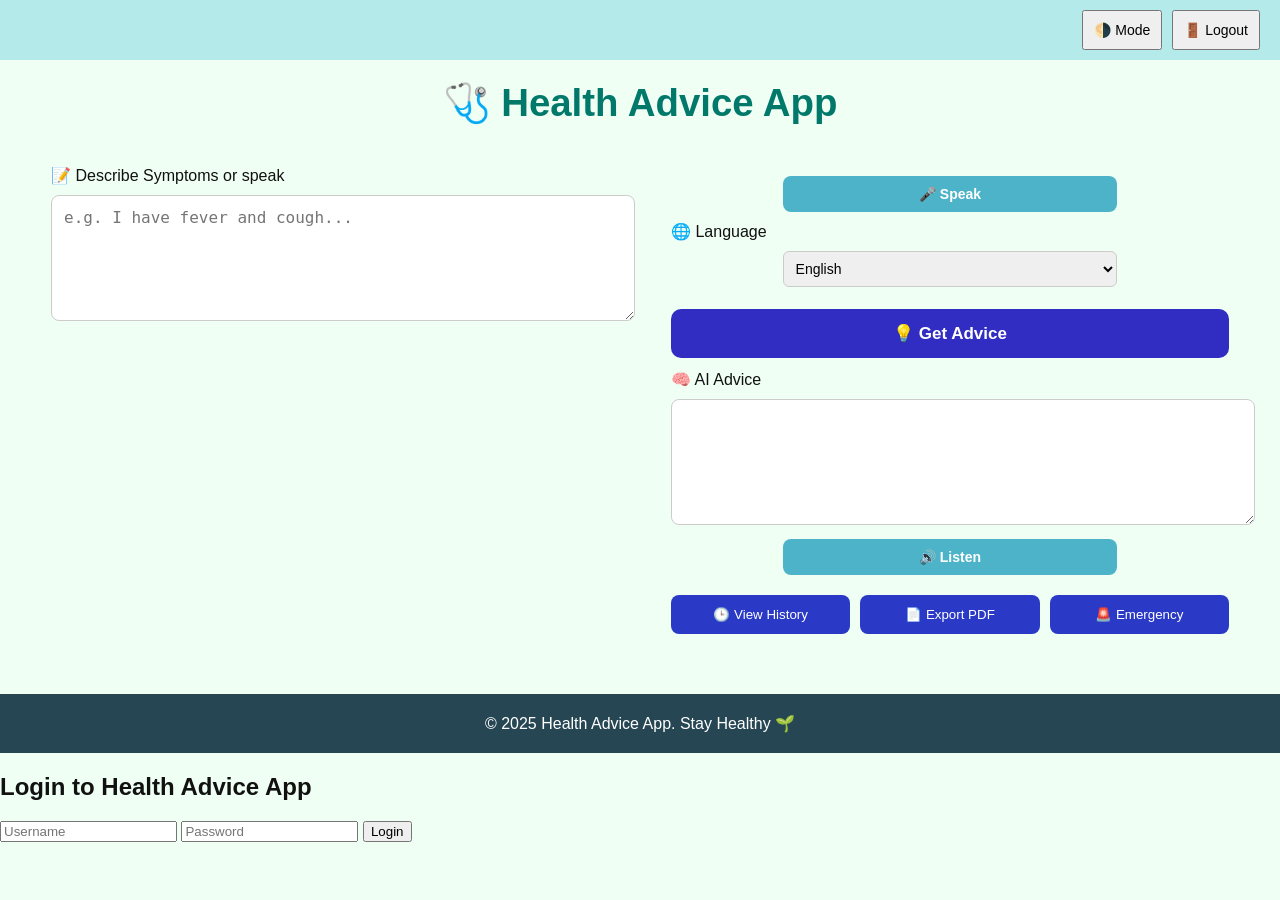
<file: index.html>
<!DOCTYPE html>
<html lang="en">
<head>
  <meta charset="UTF-8">
  <title>🩺 Health Advice App</title>
  <link rel="stylesheet" href="style.css">
</head>
<body class="light-mode">
  <div class="top-bar">
    <button id="modeToggle">🌗 Mode</button>
    <button onclick="location.href='login.html'">🚪 Logout</button>
  </div>

  <h1 class="title">🩺 Health Advice App</h1>

  <div class="main-content">
    <div class="left-panel">
      <label for="symptoms">📝 Describe Symptoms or speak</label>
      <textarea id="symptoms" placeholder="e.g. I have fever and cough..."></textarea>
    </div>

    <div class="right-panel">
      <button class="small-button" onclick="startSpeech()">🎤 Speak</button>

     <label for="language">🌐 Language</label>
<select id="language" class="small-select">
  <option>English</option>
  <option>Hindi</option>
  <option>Tamil</option>
</select>

      <button class="big-button" onclick="getAdvice()">💡 Get Advice</button>

      <label for="advice">🧠 AI Advice</label>
      <textarea id="advice" readonly></textarea>

      <button class="small-button" onclick="speakAdvice()">🔊 Listen</button>

      <div class="actions">
        <button onclick="location.href='history.html'">🕒 View History</button>
        <button onclick="downloadPDF()">📄 Export PDF</button>
        <button onclick="alert('🚨 Call emergency help: 112 or your nearest hospital')">🚨 Emergency</button>
      </div>
    </div>
  </div>

  <footer>© 2025 Health Advice App. Stay Healthy 🌱</footer>
  <!-- LOGIN FORM -->
  <div id="loginPage" class="center-box">
    <h2>Login to Health Advice App</h2>
    <input type="text" id="username" placeholder="Username" required>
    <input type="password" id="password" placeholder="Password" required>
    <button onclick="login()">Login</button>
    <p id="loginMessage" style="color:red;"></p>
  </div>

  <!-- MAIN APP (Hidden Until Login) -->
  <div id="mainApp" style="display:none;">
    <h1 class="main-heading">Health Advice App</h1>
    <!-- The rest of your app: language, speak, advice boxes etc... -->
    <!-- Copy your full content from before here -->
  </div>

  
  <script src="script.js"></script>
</body>
</html>
</file>
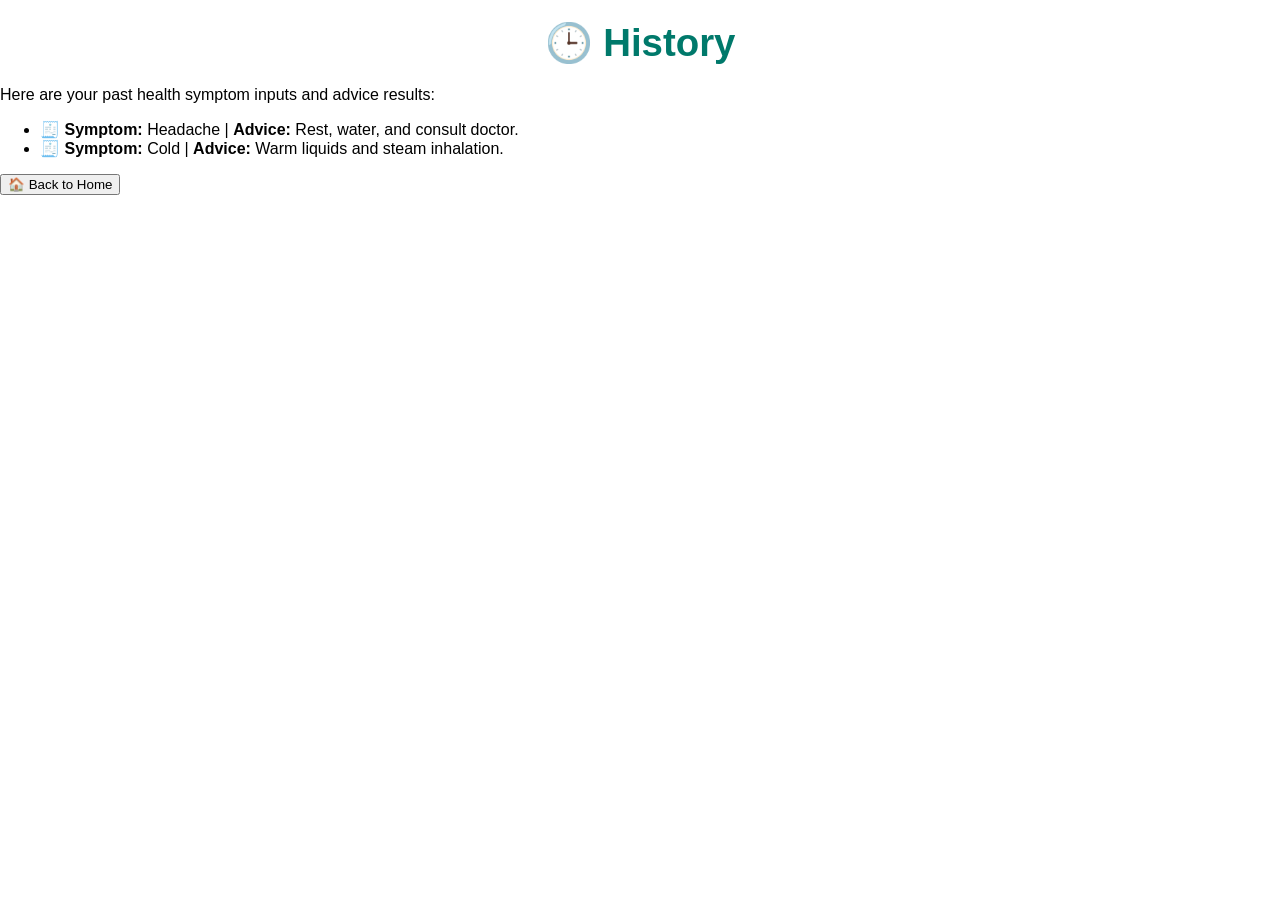
<file: history.html>
<!DOCTYPE html>
<html lang="en">
<head>
  <meta charset="UTF-8">
  <title>History - Health Advice App</title>
  <link rel="stylesheet" href="style.css">
</head>
<body>
  <div class="container">
    <h2 class="title">🕒 History</h2>
    <p>Here are your past health symptom inputs and advice results:</p>
    <ul>
      <li>🧾 <strong>Symptom:</strong> Headache | <strong>Advice:</strong> Rest, water, and consult doctor.</li>
      <li>🧾 <strong>Symptom:</strong> Cold | <strong>Advice:</strong> Warm liquids and steam inhalation.</li>
    </ul>
    <button class="get-advice" onclick="location.href='index.html'">🏠 Back to Home</button>
  </div>
</body>
</html>
</file>
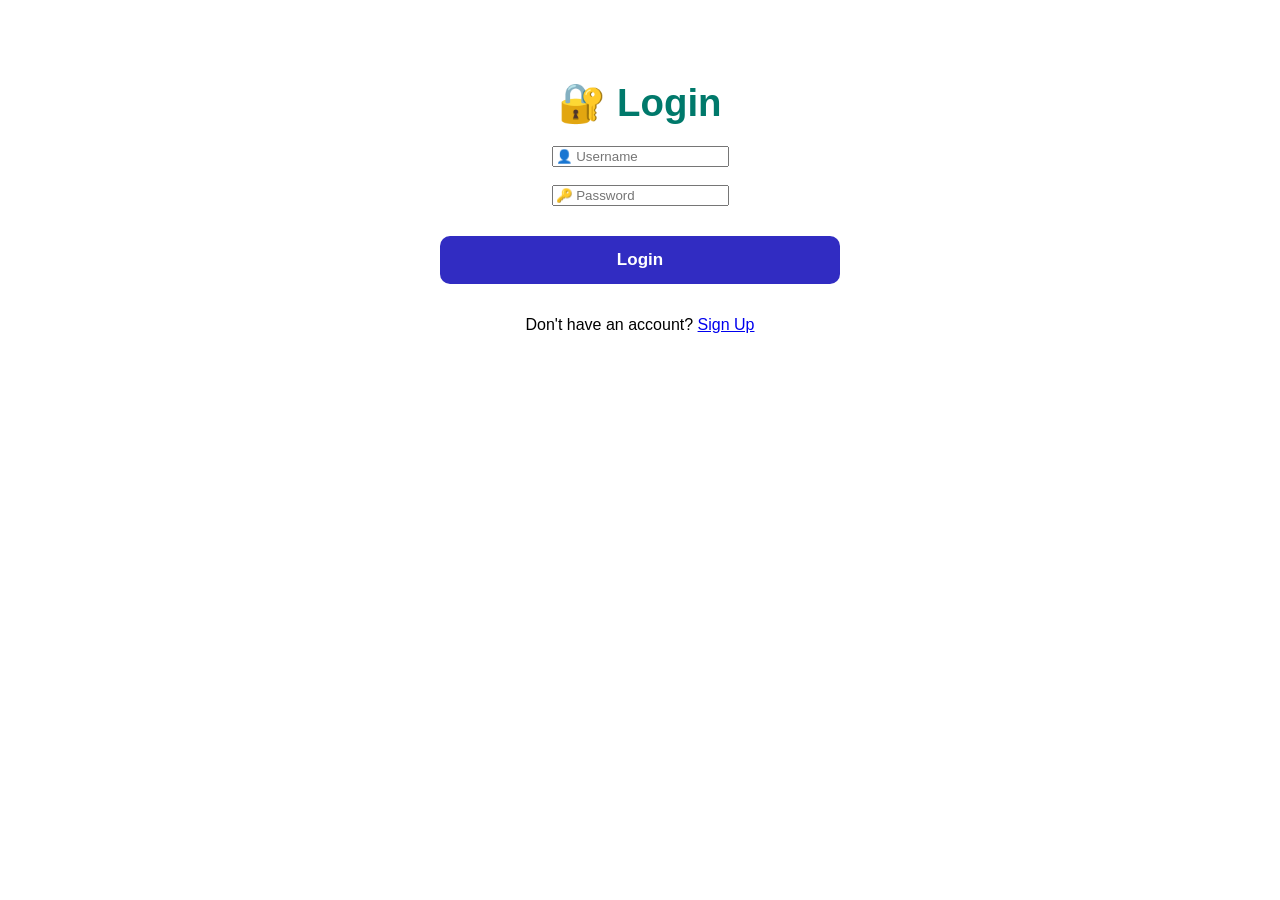
<file: login.html>
<!DOCTYPE html>
<html lang="en">
<head>
  <meta charset="UTF-8" />
  <title>Login | Health Advice App</title>
  <link rel="stylesheet" href="style.css" />
</head>
<body>
  <div class="container" style="max-width: 400px; margin: 80px auto; text-align: center;">
    <h2 class="title">🔐 Login</h2>
    <form onsubmit="return loginUser()">
      <input type="text" id="loginUsername" placeholder="👤 Username" required /><br><br>
      <input type="password" id="loginPassword" placeholder="🔑 Password" required /><br><br>
      <button type="submit" class="big-button">Login</button>
    </form>
    <p style="margin-top: 20px;">
      Don't have an account? <a href="signup.html">Sign Up</a>
    </p>
  </div>

  <script>
    function loginUser() {
      const user = localStorage.getItem("user");
      if (!user) {
        alert("❌ No user found. Please sign up first.");
        return false;
      }

      const { username, password } = JSON.parse(user);
      const enteredUser = document.getElementById("loginUsername").value;
      const enteredPass = document.getElementById("loginPassword").value;

      if (enteredUser === username && enteredPass === password) {
        alert("✅ Login successful!");
        window.location.href = "index.html";
      } else {
        alert("❌ Incorrect username or password.");
      }

      return false; // Prevent form submit
    }
  </script>
</body>
</html>
</file>
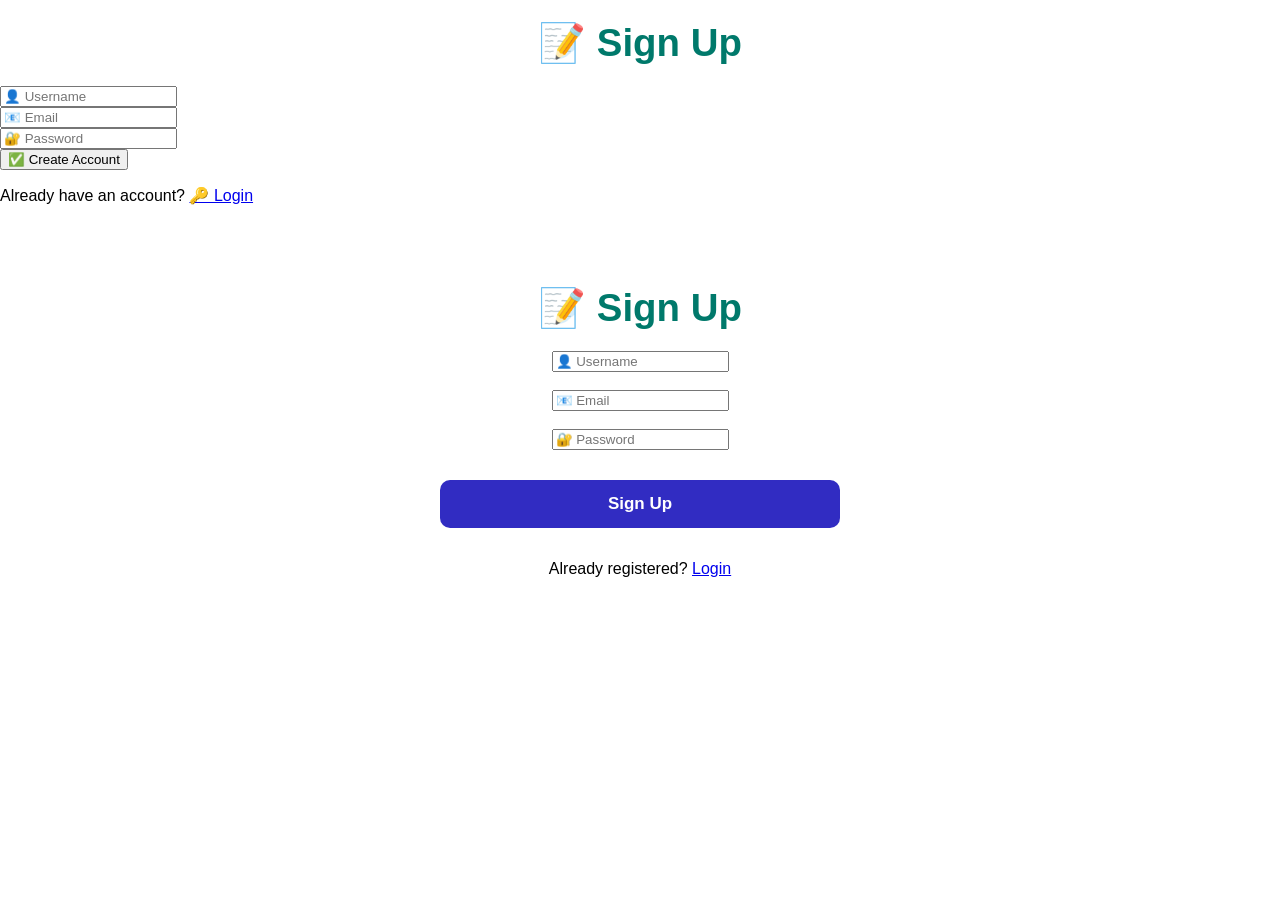
<file: signup.html>
<!DOCTYPE html>
<html lang="en">
<head>
  <meta charset="UTF-8">
  <title>Sign Up - Health Advice App</title>
  <link rel="stylesheet" href="style.css">
</head>
<body>
  <div class="container">
    <h2 class="title">📝 Sign Up</h2>
    <form>
      <input type="text" placeholder="👤 Username" required><br>
      <input type="email" placeholder="📧 Email" required><br>
      <input type="password" placeholder="🔐 Password" required><br>
      <button type="submit" class="get-advice">✅ Create Account</button>
    </form>
    <p>Already have an account? <a href="login.html">🔑 Login</a></p>
  </div>
</body>
</html><!DOCTYPE html>
<html lang="en">
<head>
  <meta charset="UTF-8" />
  <title>Sign Up | Health Advice App</title>
  <link rel="stylesheet" href="style.css" />
</head>
<body>
  <div class="container" style="max-width: 400px; margin: 80px auto; text-align: center;">
    <h2 class="title">📝 Sign Up</h2>
    <form onsubmit="return signupUser()">
      <input type="text" id="signupUsername" placeholder="👤 Username" required /><br><br>
      <input type="email" id="signupEmail" placeholder="📧 Email" required /><br><br>
      <input type="password" id="signupPassword" placeholder="🔐 Password" required /><br><br>
      <button type="submit" class="big-button">Sign Up</button>
    </form>
    <p style="margin-top: 20px;">
      Already registered? <a href="login.html">Login</a>
    </p>
  </div>

  <script>
    function signupUser() {
      const username = document.getElementById("signupUsername").value;
      const email = document.getElementById("signupEmail").value;
      const password = document.getElementById("signupPassword").value;

      // Save user to localStorage (simulated account creation)
      localStorage.setItem("user", JSON.stringify({ username, email, password }));
      alert("✅ Account created! You can now log in.");
      window.location.href = "login.html";
      return false;
    }
  </script>
</body>
</html>
</file>
<file: style.css>
body {
  margin: 0;
  font-family: 'Segoe UI', sans-serif;
  transition: 0.3s;
}

.light-mode {
  background: #f0fff4;
  color: #111;
}

.dark-mode {
  background: #1e1e2f;
  color: #eee;
}

.top-bar {
  background: #b5eaea;
  display: flex;
  justify-content: flex-end;
  padding: 10px 20px;
}

.top-bar button {
  margin-left: 10px;
  padding: 10px;
  font-size: 14px;
}

.title {
  text-align: center;
  font-size: 2.4rem;
  margin: 20px 0;
  color: #00796b;
}

.main-content {
  display: flex;
  justify-content: space-around;
  padding: 20px;
  flex-wrap: wrap;
}

.left-panel, .right-panel {
  width: 45%;
  min-width: 350px;
}

textarea {
  width: 100%;
  height: 100px;
  padding: 12px;
  font-size: 16px;
  border-radius: 8px;
  border: 1.5px solid #ccc;
  margin-top: 10px;
  resize: vertical;
}

select {
  width: 100%;
  padding: 10px;
  font-size: 16px;
  margin-top: 10px;
  border-radius: 8px;
}

.big-button {
  width: 100%;
  padding: 14px;
  margin: 12px 0;
  font-size: 17px;
  background-color: #312cc2;
  color: white;
  border: none;
  border-radius: 10px;
  cursor: pointer;
  font-weight: bold;
  transition: 0.3s;
}

.big-button:hover {
  background-color: #1909f7;
}

.actions {
  display: flex;
  justify-content: space-between;
  margin-top: 20px;
  gap: 10px;
}

.actions button {
  flex: 1;
  padding: 12px;
  background: #2a3ac6;
  color: white;
  border: none;
  border-radius: 8px;
  cursor: pointer;
}

footer {
  background: #264653;
  color: white;
  text-align: center;
  padding: 20px;
  margin-top: 40px;
}
.small-button {
  width: 60%;
  padding: 10px;
  margin: 10px auto;
  font-size: 14px;
  background-color: #4db3c8;
  color: white;
  border: none;
  border-radius: 8px;
  cursor: pointer;
  font-weight: bold;
  display: block;
  transition: 0.3s;
}

.small-button:hover {
  background-color: #4cc0da;
}

.small-select {
  width: 60%;
  padding: 8px;
  font-size: 14px;
  margin: 10px auto;
  display: block;
  border-radius: 6px;
  border: 1.5px solid #ccc;
}
</file>
